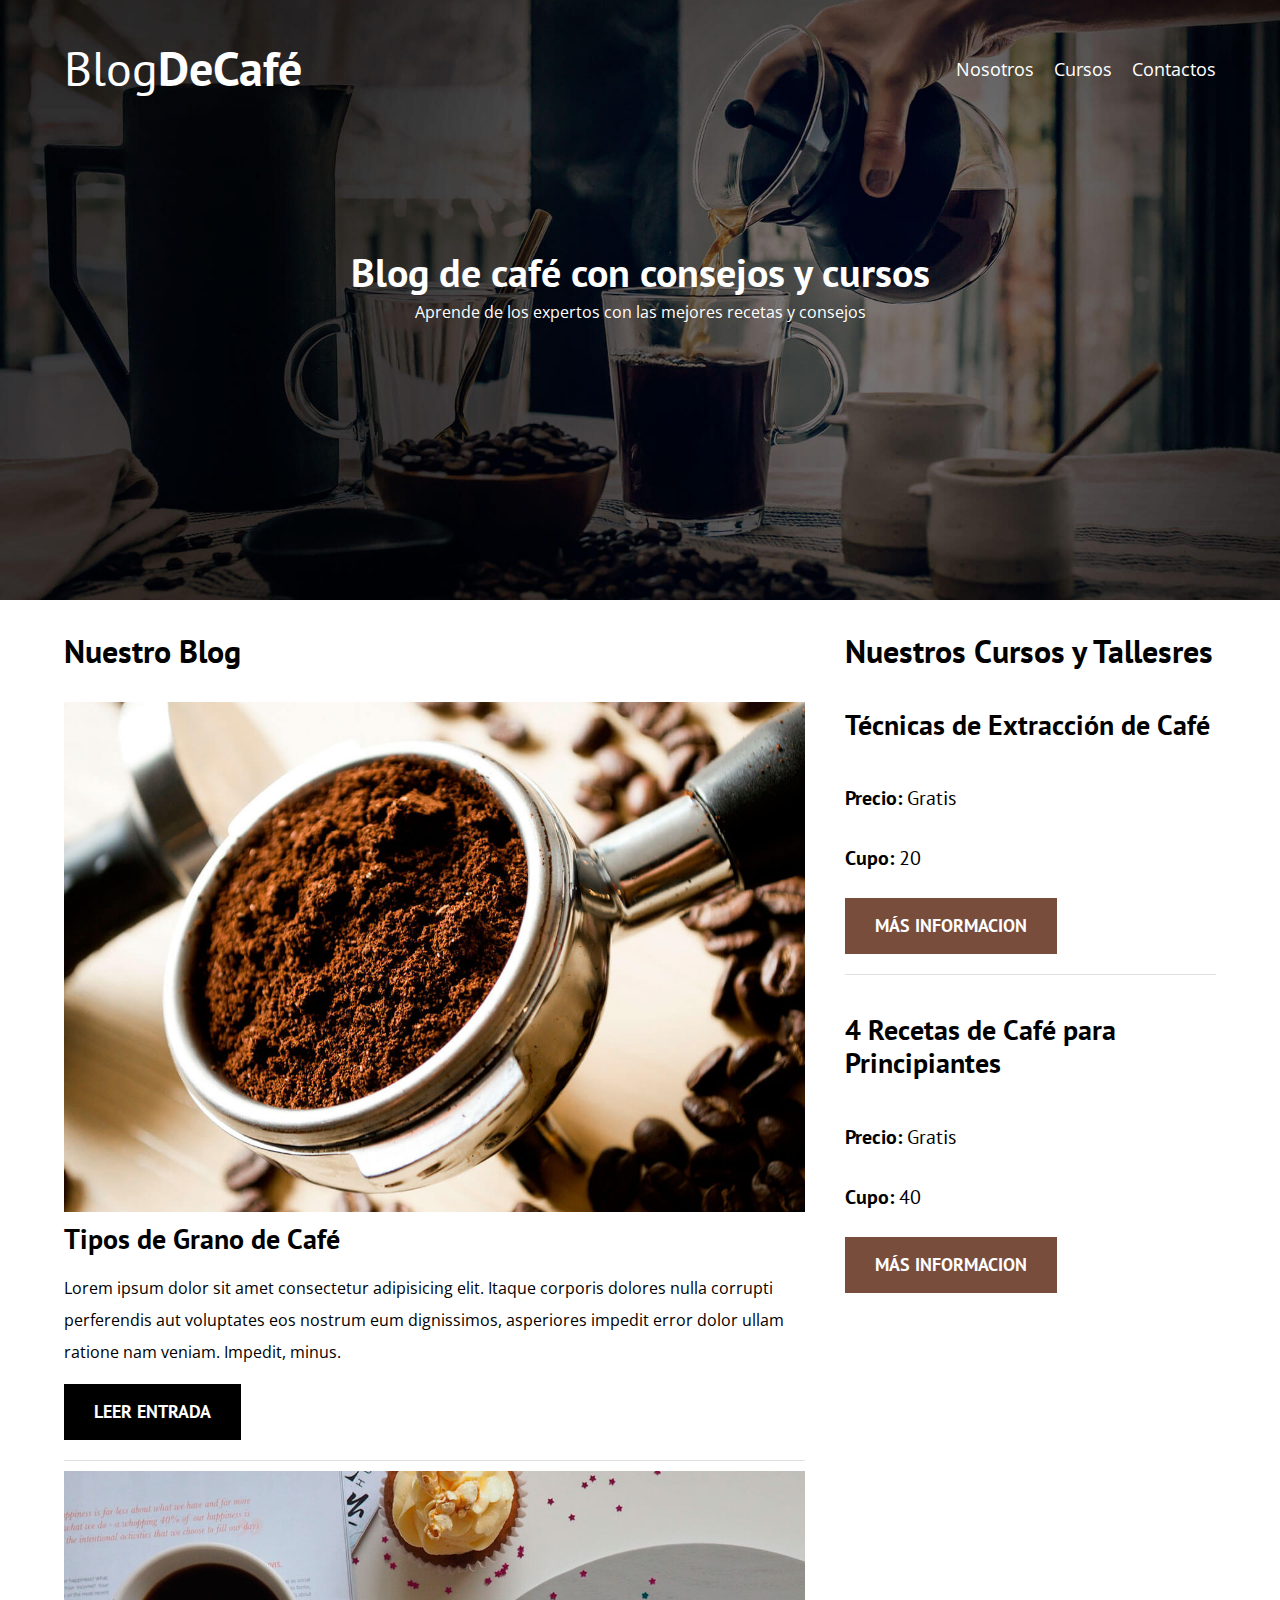
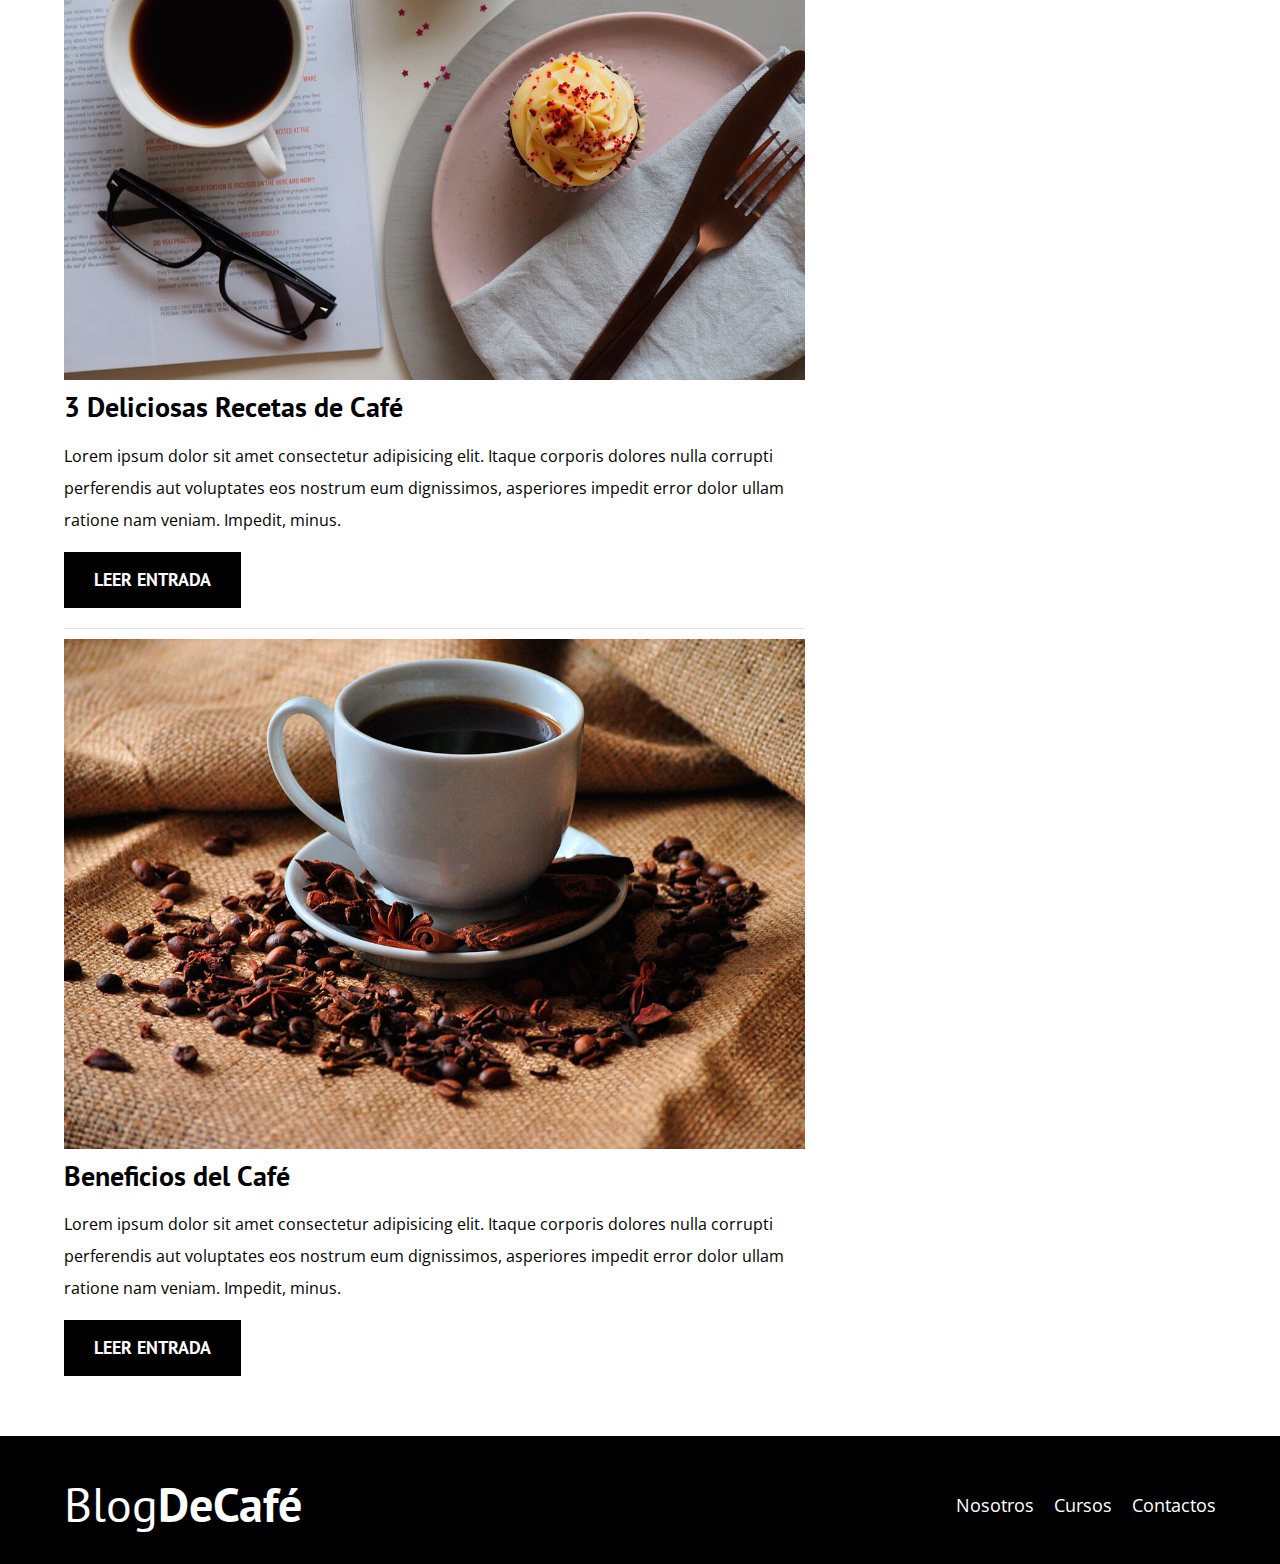
<file: index.html>
<!DOCTYPE html>
<html lang="es">
<head>
    <meta charset="UTF-8">
    <meta name="viewport" content="width=device-width, initial-scale=1.0">
    <title>BlogDeCafe</title>
    
    <!-- Prefetch-->
     <link rel="prefetch" href="nosotros.html" as="document">
     
    <!-- Preload -->
     <link rel="preload" href="css/normalize.css" as="style">
     <link rel="stylesheet" href="css/normalize.css">

     <link rel="preload" href="https://fonts.googleapis.com/css2?family=Open+Sans:ital,wght@0,300..800;1,300..800&family=PT+Sans:ital,wght@0,400;0,700;1,400;1,700&display=swap" crossorigin="crossorigin" as="font">
     <link href="https://fonts.googleapis.com/css2?family=Open+Sans:ital,wght@0,300..800;1,300..800&family=PT+Sans:ital,wght@0,400;0,700;1,400;1,700&display=swap" rel="stylesheet">

     <link rel="preload" href="css/style.css" as="style">
     <link rel="stylesheet" href="css/style.css">

     <link rel="preload" href="img/blog1.jpg" as="image">

</head>
<body>
    <header class="header">

        <div class="contenedor">
            <div class="barra">
                <a href="index.html" class="logo">
                    <h1 class="logo__nombre no-margin centrar-texto">Blog<span class="logo__bold">DeCafé</span></h1>
                </a>

                <nav class="navegacion">
                    <a href="nosotros.html" class="navegacion__enlace">Nosotros</a>
                    <a href="cursos.html" class="navegacion__enlace">Cursos</a>
                    <a href="contacto.html" class="navegacion__enlace">Contactos</a>
                </nav>
            </div>
        </div>
        <div class="header__texto">
            <h2 class="no-margin">Blog de café con consejos y cursos</h2>
            <p class="no-margin">Aprende de los expertos con las mejores recetas y consejos</p>

        </div>
    </header>

    <div class="contenedor contenido-principal">
        <main class="blog">
            <h3>Nuestro Blog</h3>

            <article class="entrada">
                <div class="entrada__imagen">
                    <img src="img/blog1.jpg" alt="imagen blog" loading="lazy">
                </div>

                <div class="entrada__contenido">
                    <h4 class="no-margin">Tipos de Grano de Café</h4>
                    <p>Lorem ipsum dolor sit amet consectetur adipisicing elit. Itaque corporis dolores nulla corrupti perferendis aut voluptates eos nostrum eum dignissimos, asperiores impedit error dolor ullam ratione nam veniam. Impedit, minus.</p>
                    <a href="entrada.html" class="boton boton--primario">Leer Entrada</a>
                </div>
            </article>

            <article class="entrada">
                <div class="entrada__imagen">
                    <img src="img/blog2.jpg" alt="imagen blog" loading="lazy">
                </div>

                <div class="entrada__contenido">
                    <h4 class="no-margin">3 Deliciosas Recetas de Café</h4>
                    <p>Lorem ipsum dolor sit amet consectetur adipisicing elit. Itaque corporis dolores nulla corrupti perferendis aut voluptates eos nostrum eum dignissimos, asperiores impedit error dolor ullam ratione nam veniam. Impedit, minus.</p>
                    <a href="entrada.html" class="boton boton--primario">Leer Entrada</a>
                </div>
            </article>

            <article class="entrada">
                <div class="entrada__imagen">
                    <img src="img/blog3.jpg" alt="imagen blog" loading="lazy">
                </div>

                <div class="entrada__contenido">
                    <h4 class="no-margin">Beneficios del Café</h4>
                    <p>Lorem ipsum dolor sit amet consectetur adipisicing elit. Itaque corporis dolores nulla corrupti perferendis aut voluptates eos nostrum eum dignissimos, asperiores impedit error dolor ullam ratione nam veniam. Impedit, minus.</p>
                    <a href="entrada.html" class="boton boton--primario">Leer Entrada</a>
                </div>
            </article>
        </main>
        <aside class="sidebar">
            <h3>Nuestros Cursos y Tallesres</h3>

            <ul class="cursos no-padding">
                <li class="widget-curso">
                    <h4 class="no--margin">Técnicas de Extracción de Café</h4>
                    <p class="widget-curso__label">Precio:
                        <span class="widget-curso__info">Gratis</span>
                    </p>
                    <p class="widget-curso__label">Cupo:
                        <span class="widget-curso__info">20</span>
                    </p>
                    <a href="entrada.html" class="boton boton--secundario">MÁS INFORMACION</a>
                </li>

                <li class="widget-curso">
                    <h4 class="no--margin">4 Recetas de Café para Principiantes</h4>
                    <p class="widget-curso__label">Precio:
                        <span class="widget-curso__info">Gratis</span>
                    </p>
                    <p class="widget-curso__label">Cupo:
                        <span class="widget-curso__info">40</span>
                    </p>
                    <a href="entrada.html" class="boton boton--secundario">MÁS INFORMACION</a>
                </li>
            </ul>
        </aside>

    </div>
    <footer class="footer">
        <div class="contenedor">
            <div class="barra">
                <a href="index.html" class="logo">
                    <h1 class="logo__nombre no-margin centrar-texto">Blog<span class="logo__bold">DeCafé</span></h1>
                </a>

                <nav class="navegacion">
                    <a href="nosotros.html" class="navegacion__enlace">Nosotros</a>
                    <a href="cursos.html" class="navegacion__enlace">Cursos</a>
                    <a href="contacto.html" class="navegacion__enlace">Contactos</a>
                </nav>
            </div>
        </div>
    </footer>
</body>
</html>
</file>
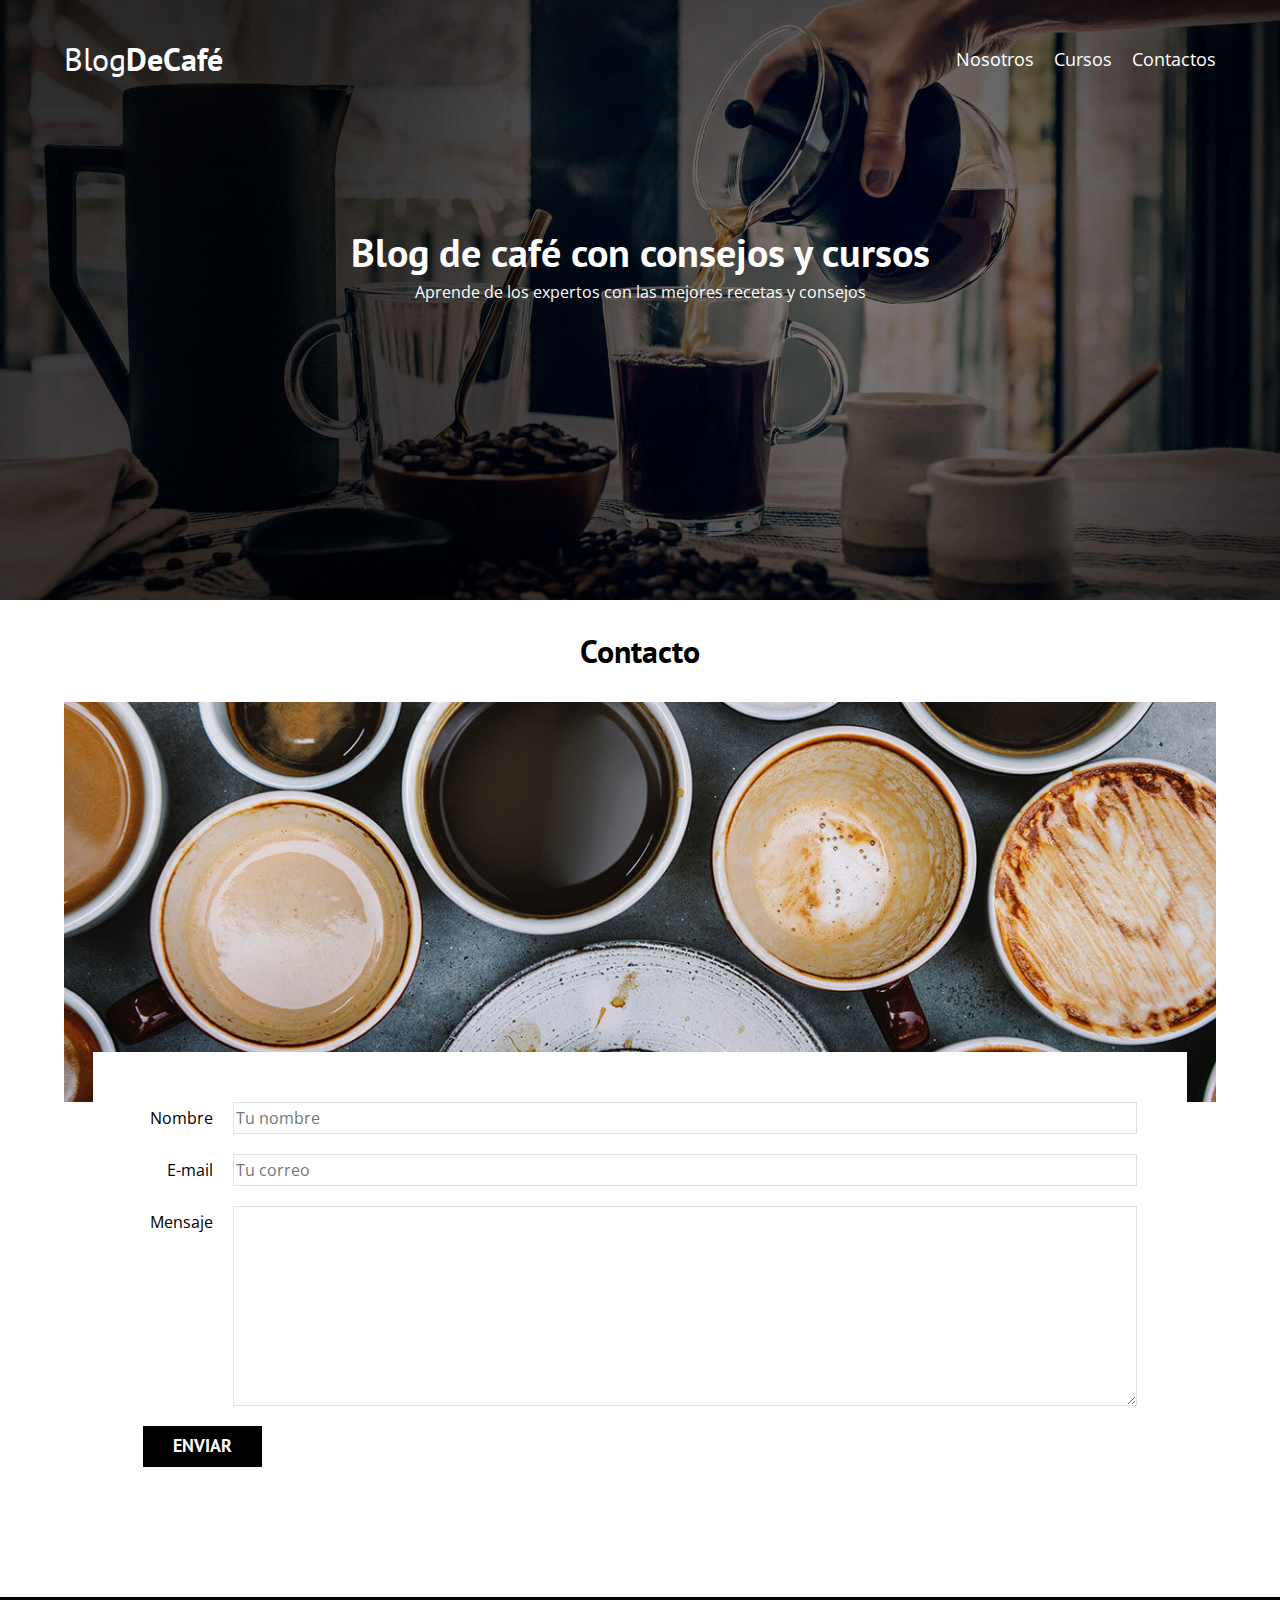
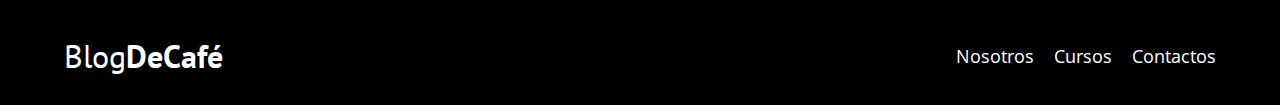
<file: contacto.html>
<!DOCTYPE html>
<html lang="es">
<head>
    <meta charset="UTF-8">
    <meta name="viewport" content="width=device-width, initial-scale=1.0">
    <title>BlogDeCafe</title>
    <link rel="stylesheet" href="css/style.css">
    <link rel="stylesheet" href="css/normalize.css">
    <link rel="preconnect" href="https://fonts.googleapis.com">
<link rel="preconnect" href="https://fonts.gstatic.com" crossorigin>
<link href="https://fonts.googleapis.com/css2?family=Open+Sans:ital,wght@0,300..800;1,300..800&family=PT+Sans:ital,wght@0,400;0,700;1,400;1,700&display=swap" rel="stylesheet">
</head>
<body>
    <header class="header">

        <div class="contenedor">
            <div class="barra">
                <a href="index.html" class="logo">
                    <h1 class="logo__nombre no-margin centrar-texto">Blog<span class="logo__bold">DeCafé</span></h1>
                </a>

                <nav class="navegacion">
                    <a href="nosotros.html" class="navegacion__enlace">Nosotros</a>
                    <a href="cursos.html" class="navegacion__enlace">Cursos</a>
                    <a href="contacto.html" class="navegacion__enlace">Contactos</a>
                </nav>
            </div>
        </div>
        <div class="header__texto">
            <h2 class="no-margin">Blog de café con consejos y cursos</h2>
            <p class="no-margin">Aprende de los expertos con las mejores recetas y consejos</p>

        </div>
    </header>

    <div class="contenedor">
        <h3 class="centrar-texto">Contacto</h3>
        <div class="contacto-bg"></div>

        <form class="formulario">
            <div class="campo">
                <label class="campo__label" for="nombre">Nombre</label>
                <input class="campo__field" type="text" placeholder="Tu nombre" id="nombre">
            </div>

            <div class="campo">
                <label class="campo__label" for="email">E-mail</label>
                <input class="campo__field" type="email" placeholder="Tu correo" id="email">
            </div>

            <div class="campo">
                <label class="campo__label" for="mensaje">Mensaje</label>
                <textarea  class="campo__field campo__field--textarea" id="mensaje"></textarea>
            </div>

            <div class="campo">
                <input type="submit" value="Enviar" class="boton boton--primario">
            </div>
        </form>
    </div>
    <footer class="footer">
        <div class="contenedor">
            <div class="barra">
                <a href="index.html" class="logo">
                    <h1 class="logo__nombre no-margin centrar-texto">Blog<span class="logo__bold">DeCafé</span></h1>
                </a>

                <nav class="navegacion">
                    <a href="nosotros.html" class="navegacion__enlace">Nosotros</a>
                    <a href="cursos.html" class="navegacion__enlace">Cursos</a>
                    <a href="contacto.html" class="navegacion__enlace">Contactos</a>
                </nav>
            </div>
        </div>
    </footer>
</body>
</html>
</file>
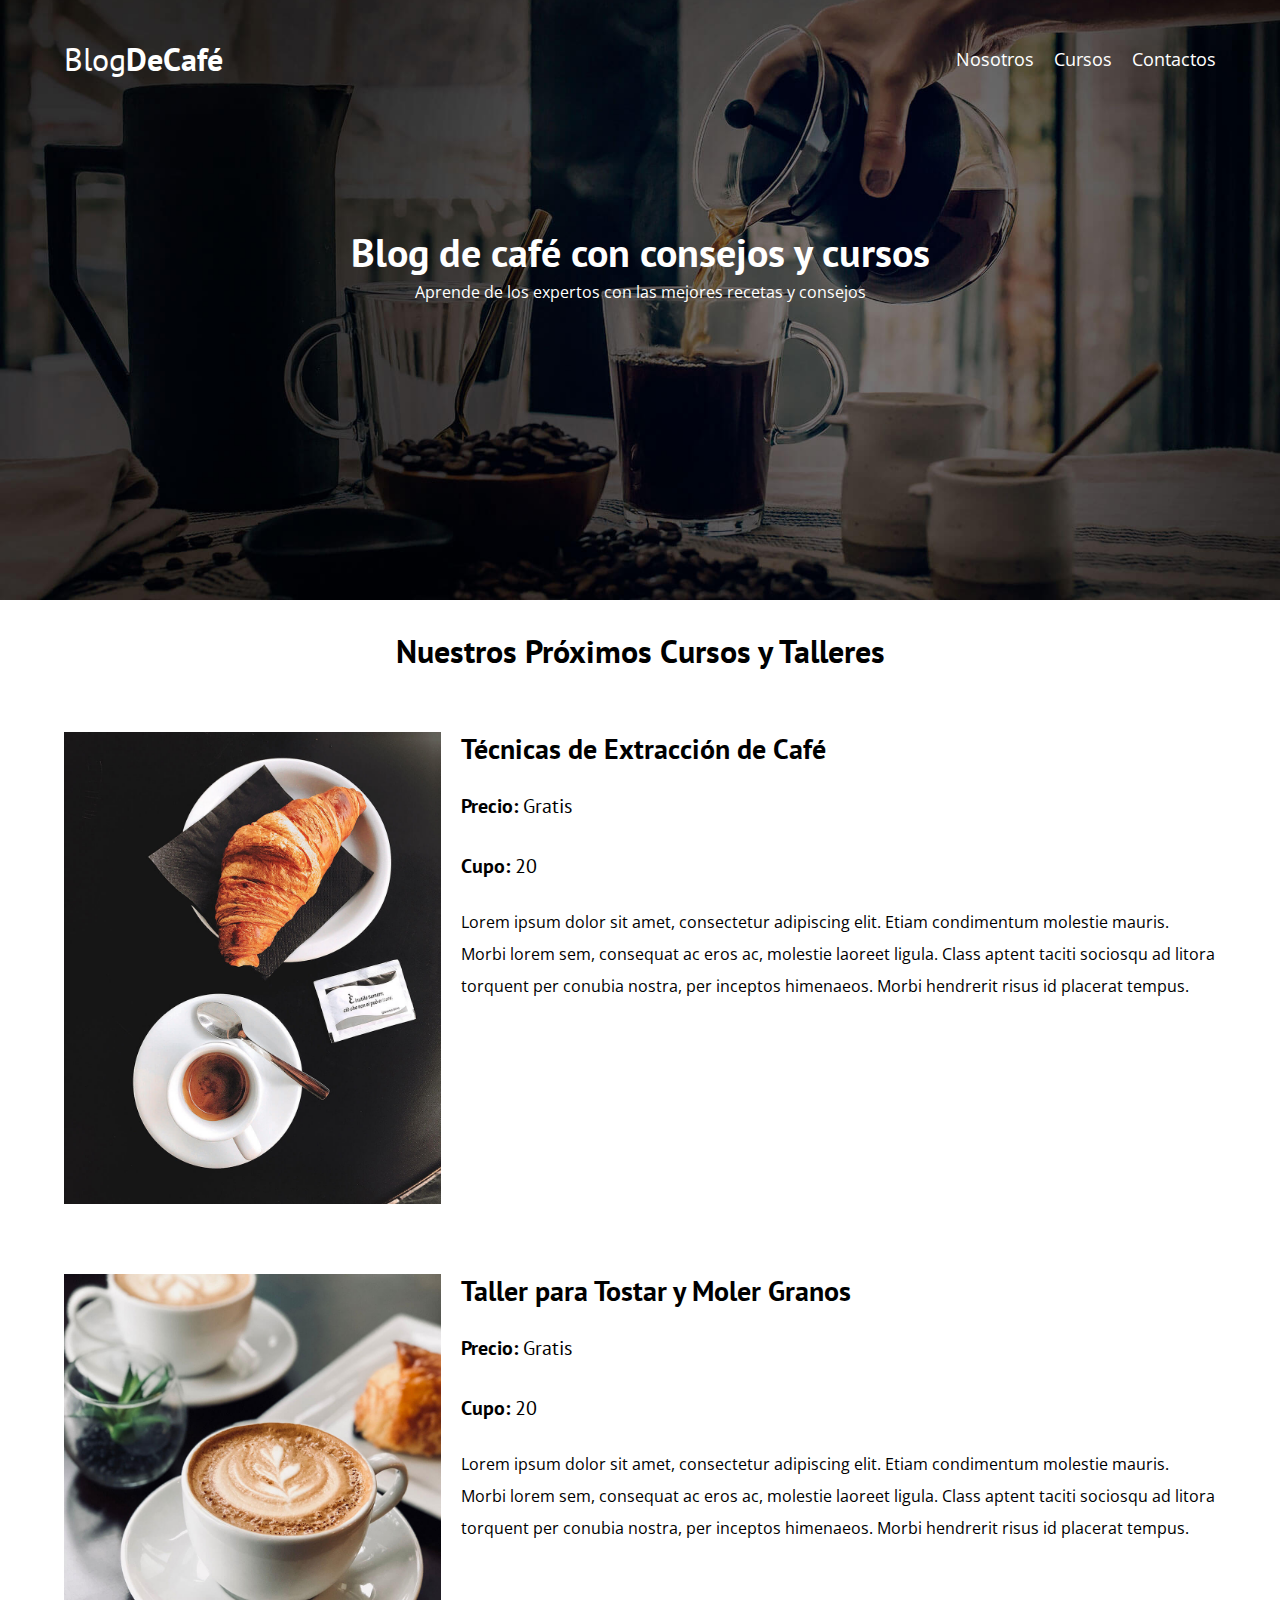
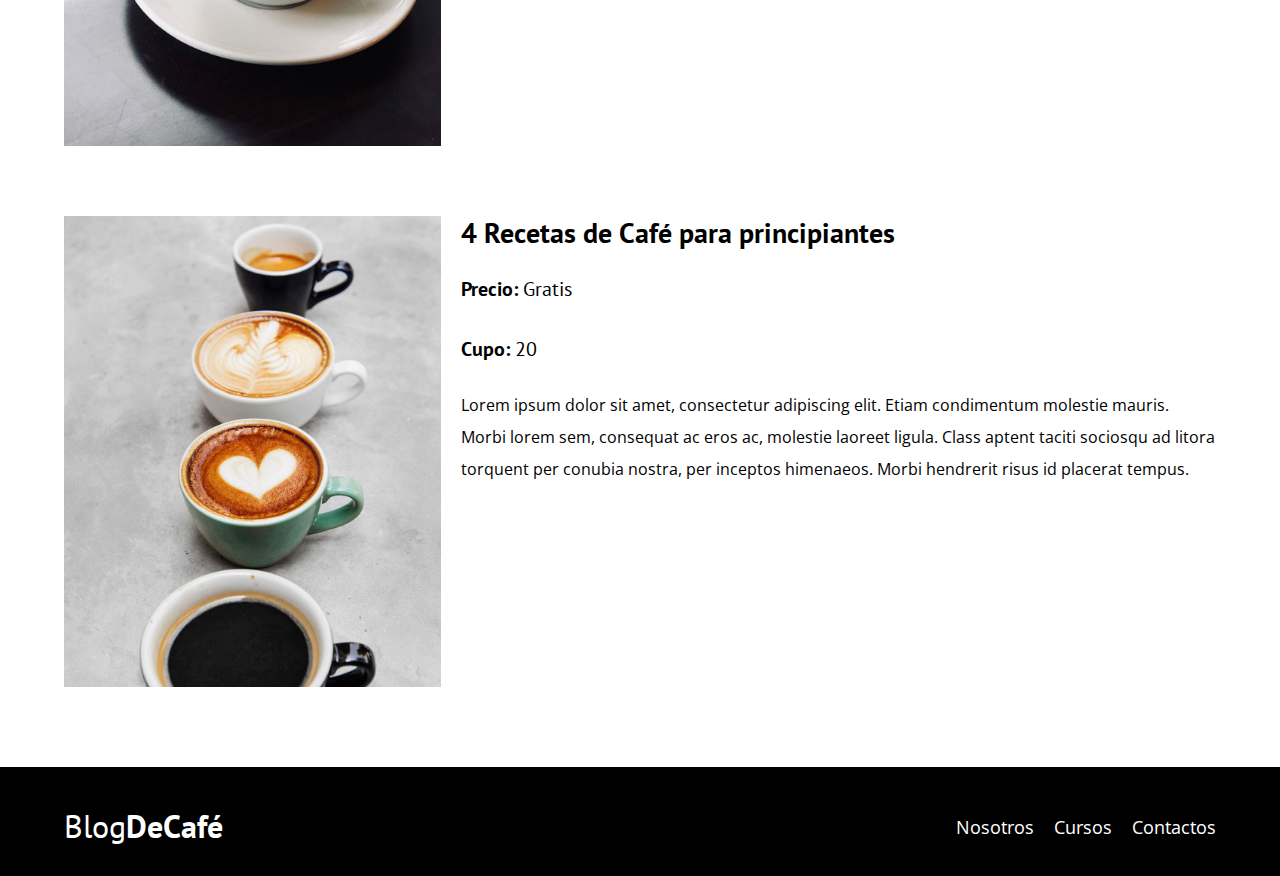
<file: cursos.html>
<!DOCTYPE html>
<html lang="es">
<head>
    <meta charset="UTF-8">
    <meta name="viewport" content="width=device-width, initial-scale=1.0">
    <title>BlogDeCafe</title>
    <link rel="stylesheet" href="css/style.css">
    <link rel="stylesheet" href="css/normalize.css">
    <link rel="preconnect" href="https://fonts.googleapis.com">
<link rel="preconnect" href="https://fonts.gstatic.com" crossorigin>
<link href="https://fonts.googleapis.com/css2?family=Open+Sans:ital,wght@0,300..800;1,300..800&family=PT+Sans:ital,wght@0,400;0,700;1,400;1,700&display=swap" rel="stylesheet">
</head>
<body>
    <header class="header">

        <div class="contenedor">
            <div class="barra">
                <a href="index.html" class="logo">
                    <h1 class="logo__nombre no-margin centrar-texto">Blog<span class="logo__bold">DeCafé</span></h1>
                </a>

                <nav class="navegacion">
                    <a href="nosotros.html" class="navegacion__enlace">Nosotros</a>
                    <a href="cursos.html" class="navegacion__enlace">Cursos</a>
                    <a href="contacto.html" class="navegacion__enlace">Contactos</a>
                </nav>
            </div>
        </div>
        <div class="header__texto">
            <h2 class="no-margin">Blog de café con consejos y cursos</h2>
            <p class="no-margin">Aprende de los expertos con las mejores recetas y consejos</p>

        </div>
    </header>

    <main class="contenedor">
        <h3 class="centrar-texto">Nuestros Próximos Cursos y Talleres</h3>

        <div class="curso">
            <div class="curso__imagen">
                <img src="img/curso1.jpg" alt="imagen del curso">
            </div>
            <div class="curso__informacion">
                <h4 class="no-margin">Técnicas de Extracción de Café</h4>
                <p class="curso__label">Precio:
                    <span class="curso__info">Gratis</span>
                </p>
                <p class="curso__label">Cupo:
                    <span class="curso__info">20</span>
                </p>
                <p class="curso__descripcion">
                    Lorem ipsum dolor sit amet, consectetur adipiscing elit. Etiam condimentum molestie mauris. Morbi lorem sem, consequat ac eros ac, molestie laoreet ligula. Class aptent taciti sociosqu ad litora torquent per conubia nostra, per inceptos himenaeos. Morbi hendrerit risus id placerat tempus.
                </p>
            </div>
            
        </div>

        <div class="curso">
            <div class="curso__imagen">
                <img src="img/curso2.jpg" alt="imagen del curso">
            </div>
            <div class="curso__informacion">
                <h4 class="no-margin">Taller para Tostar y Moler Granos </h4>
                <p class="curso__label">Precio:
                    <span class="curso__info">Gratis</span>
                </p>
                <p class="curso__label">Cupo:
                    <span class="curso__info">20</span>
                </p>
                <p class="curso__descripcion">
                    Lorem ipsum dolor sit amet, consectetur adipiscing elit. Etiam condimentum molestie mauris. Morbi lorem sem, consequat ac eros ac, molestie laoreet ligula. Class aptent taciti sociosqu ad litora torquent per conubia nostra, per inceptos himenaeos. Morbi hendrerit risus id placerat tempus.
                </p>
            </div>
            
        </div>

        <div class="curso">
            <div class="curso__imagen">
                <img src="img/curso3.jpg" alt="imagen del curso">
            </div>
            <div class="curso__informacion">
                <h4 class="no-margin">4 Recetas de Café para principiantes</h4>
                <p class="curso__label">Precio:
                    <span class="curso__info">Gratis</span>
                </p>
                <p class="curso__label">Cupo:
                    <span class="curso__info">20</span>
                </p>
                <p class="curso__descripcion">
                    Lorem ipsum dolor sit amet, consectetur adipiscing elit. Etiam condimentum molestie mauris. Morbi lorem sem, consequat ac eros ac, molestie laoreet ligula. Class aptent taciti sociosqu ad litora torquent per conubia nostra, per inceptos himenaeos. Morbi hendrerit risus id placerat tempus.
                </p>
            </div>
            
        </div>

    </main>
    <footer class="footer">
        <div class="contenedor">
            <div class="barra">
                <a href="index.html" class="logo">
                    <h1 class="logo__nombre no-margin centrar-texto">Blog<span class="logo__bold">DeCafé</span></h1>
                </a>

                <nav class="navegacion">
                    <a href="nosotros.html" class="navegacion__enlace">Nosotros</a>
                    <a href="cursos.html" class="navegacion__enlace">Cursos</a>
                    <a href="contacto.html" class="navegacion__enlace">Contactos</a>
                </nav>
            </div>
        </div>
    </footer>
</body>
</html>
</file>
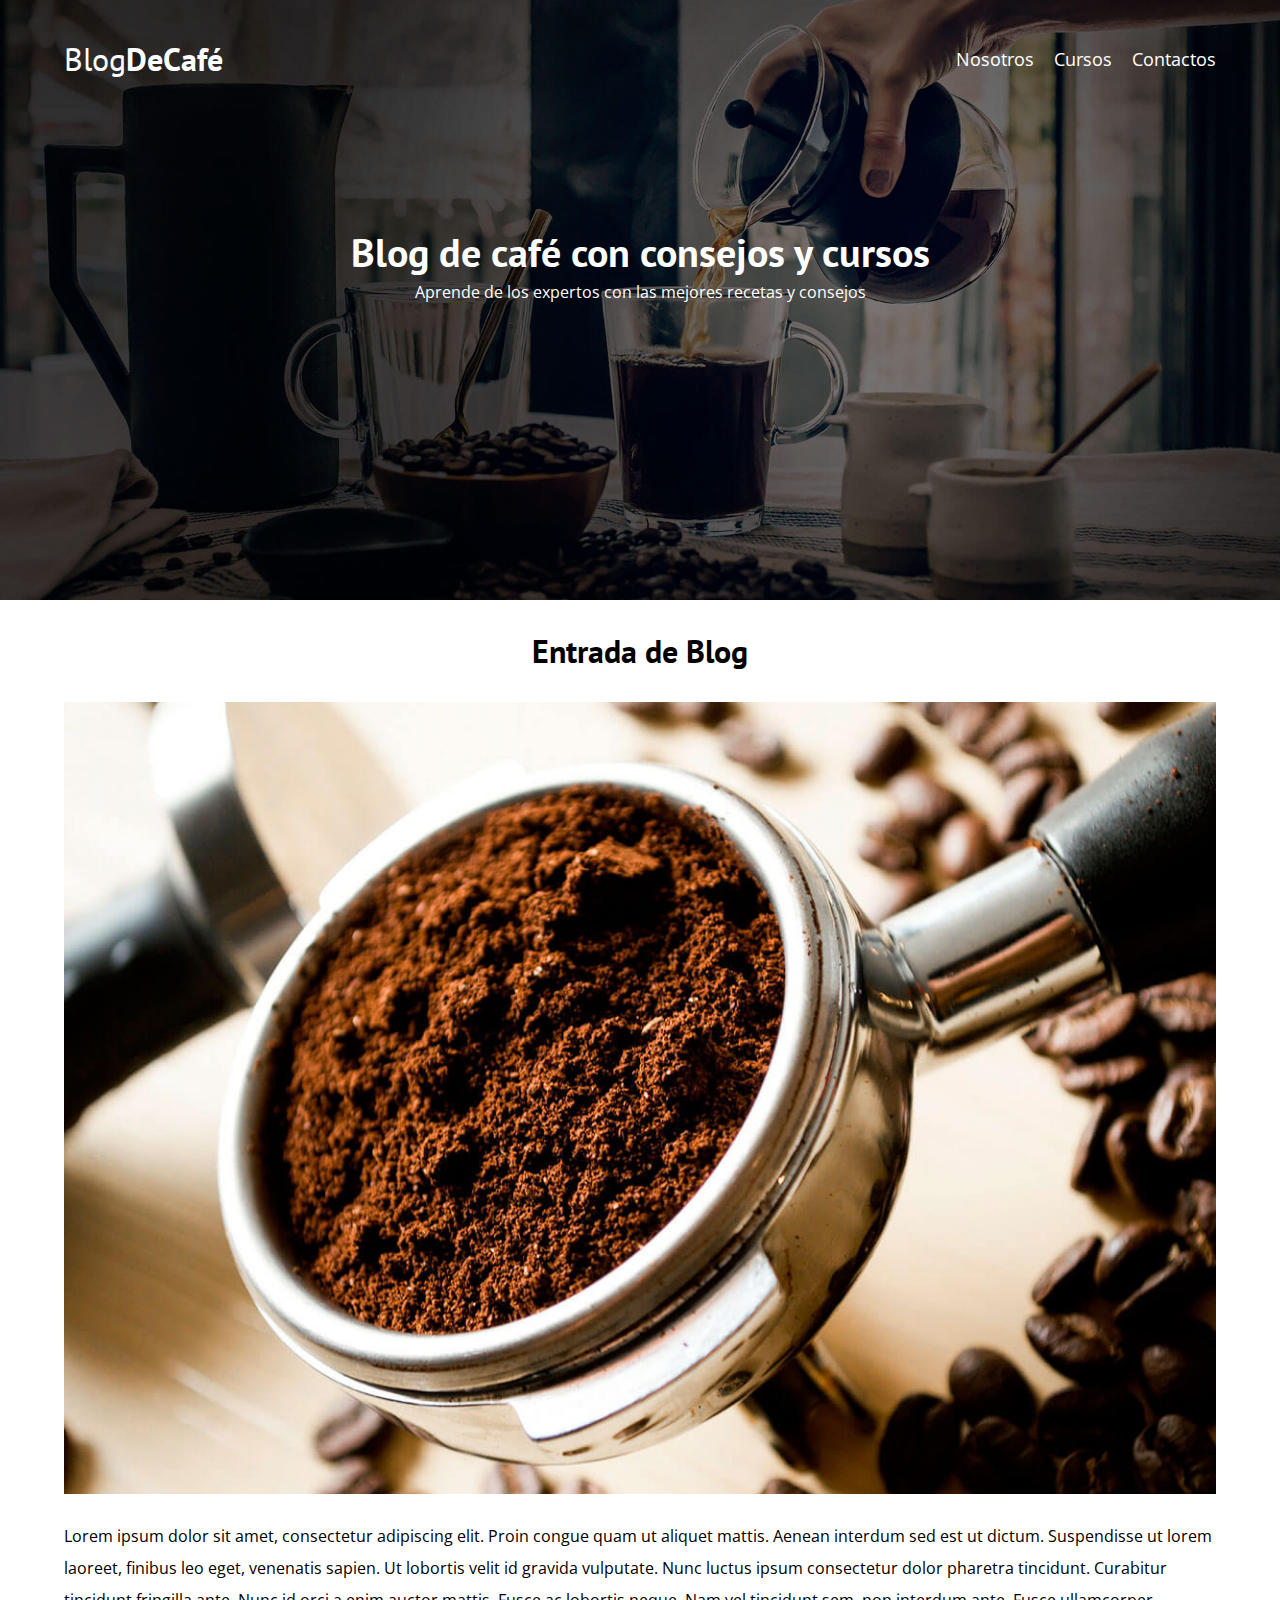
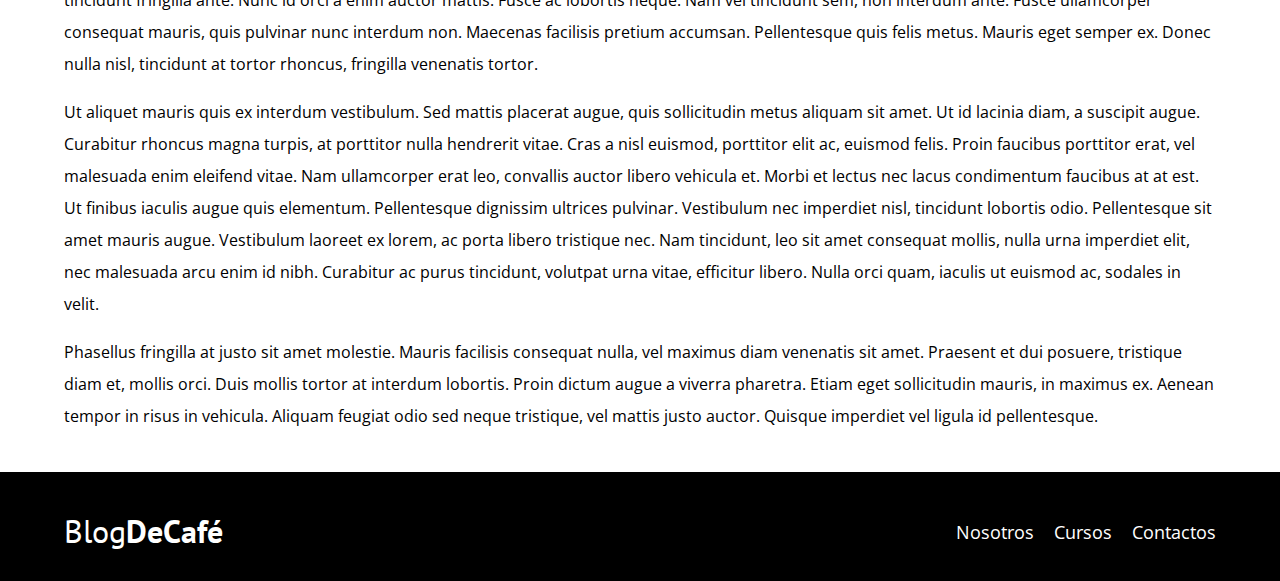
<file: entrada.html>
<!DOCTYPE html>
<html lang="es">
<head>
    <meta charset="UTF-8">
    <meta name="viewport" content="width=device-width, initial-scale=1.0">
    <title>BlogDeCafe</title>
    <link rel="stylesheet" href="css/style.css">
    <link rel="stylesheet" href="css/normalize.css">
    <link rel="preconnect" href="https://fonts.googleapis.com">
<link rel="preconnect" href="https://fonts.gstatic.com" crossorigin>
<link href="https://fonts.googleapis.com/css2?family=Open+Sans:ital,wght@0,300..800;1,300..800&family=PT+Sans:ital,wght@0,400;0,700;1,400;1,700&display=swap" rel="stylesheet">
</head>
<body>
    <header class="header">

        <div class="contenedor">
            <div class="barra">
                <a href="index.html" class="logo">
                    <h1 class="logo__nombre no-margin centrar-texto">Blog<span class="logo__bold">DeCafé</span></h1>
                </a>

                <nav class="navegacion">
                    <a href="nosotros.html" class="navegacion__enlace">Nosotros</a>
                    <a href="cursos.html" class="navegacion__enlace">Cursos</a>
                    <a href="contacto.html" class="navegacion__enlace">Contactos</a>
                </nav>
            </div>
        </div>
        <div class="header__texto">
            <h2 class="no-margin">Blog de café con consejos y cursos</h2>
            <p class="no-margin">Aprende de los expertos con las mejores recetas y consejos</p>

        </div>
    </header>

    <div class="contenedor">
        <h3 class="centrar-texto">Entrada de Blog</h3>
        
        <img src="img/blog1.jpg" alt="imagen entrada">

        <div class="sobre-nosotros__texto">
            <p>Lorem ipsum dolor sit amet, consectetur adipiscing elit. Proin congue quam ut aliquet mattis. Aenean interdum sed est ut dictum. Suspendisse ut lorem laoreet, finibus leo eget, venenatis sapien. Ut lobortis velit id gravida vulputate. Nunc luctus ipsum consectetur dolor pharetra tincidunt. Curabitur tincidunt fringilla ante. Nunc id orci a enim auctor mattis. Fusce ac lobortis neque. Nam vel tincidunt sem, non interdum ante. Fusce ullamcorper consequat mauris, quis pulvinar nunc interdum non. Maecenas facilisis pretium accumsan. Pellentesque quis felis metus. Mauris eget semper ex. Donec nulla nisl, tincidunt at tortor rhoncus, fringilla venenatis tortor.</p>

            <p>Ut aliquet mauris quis ex interdum vestibulum. Sed mattis placerat augue, quis sollicitudin metus aliquam sit amet. Ut id lacinia diam, a suscipit augue. Curabitur rhoncus magna turpis, at porttitor nulla hendrerit vitae. Cras a nisl euismod, porttitor elit ac, euismod felis. Proin faucibus porttitor erat, vel malesuada enim eleifend vitae. Nam ullamcorper erat leo, convallis auctor libero vehicula et. Morbi et lectus nec lacus condimentum faucibus at at est. Ut finibus iaculis augue quis elementum. Pellentesque dignissim ultrices pulvinar. Vestibulum nec imperdiet nisl, tincidunt lobortis odio. Pellentesque sit amet mauris augue. Vestibulum laoreet ex lorem, ac porta libero tristique nec. Nam tincidunt, leo sit amet consequat mollis, nulla urna imperdiet elit, nec malesuada arcu enim id nibh. Curabitur ac purus tincidunt, volutpat urna vitae, efficitur libero. Nulla orci quam, iaculis ut euismod ac, sodales in velit.</p>

            <p>Phasellus fringilla at justo sit amet molestie. Mauris facilisis consequat nulla, vel maximus diam venenatis sit amet. Praesent et dui posuere, tristique diam et, mollis orci. Duis mollis tortor at interdum lobortis. Proin dictum augue a viverra pharetra. Etiam eget sollicitudin mauris, in maximus ex. Aenean tempor in risus in vehicula. Aliquam feugiat odio sed neque tristique, vel mattis justo auctor. Quisque imperdiet vel ligula id pellentesque.</p> 
        </div>
    </div>
    <footer class="footer">
        <div class="contenedor">
            <div class="barra">
                <a href="index.html" class="logo">
                    <h1 class="logo__nombre no-margin centrar-texto">Blog<span class="logo__bold">DeCafé</span></h1>
                </a>

                <nav class="navegacion">
                    <a href="nosotros.html" class="navegacion__enlace">Nosotros</a>
                    <a href="cursos.html" class="navegacion__enlace">Cursos</a>
                    <a href="contacto.html" class="navegacion__enlace">Contactos</a>
                </nav>
            </div>
        </div>
    </footer>
</body>
</html>
</file>
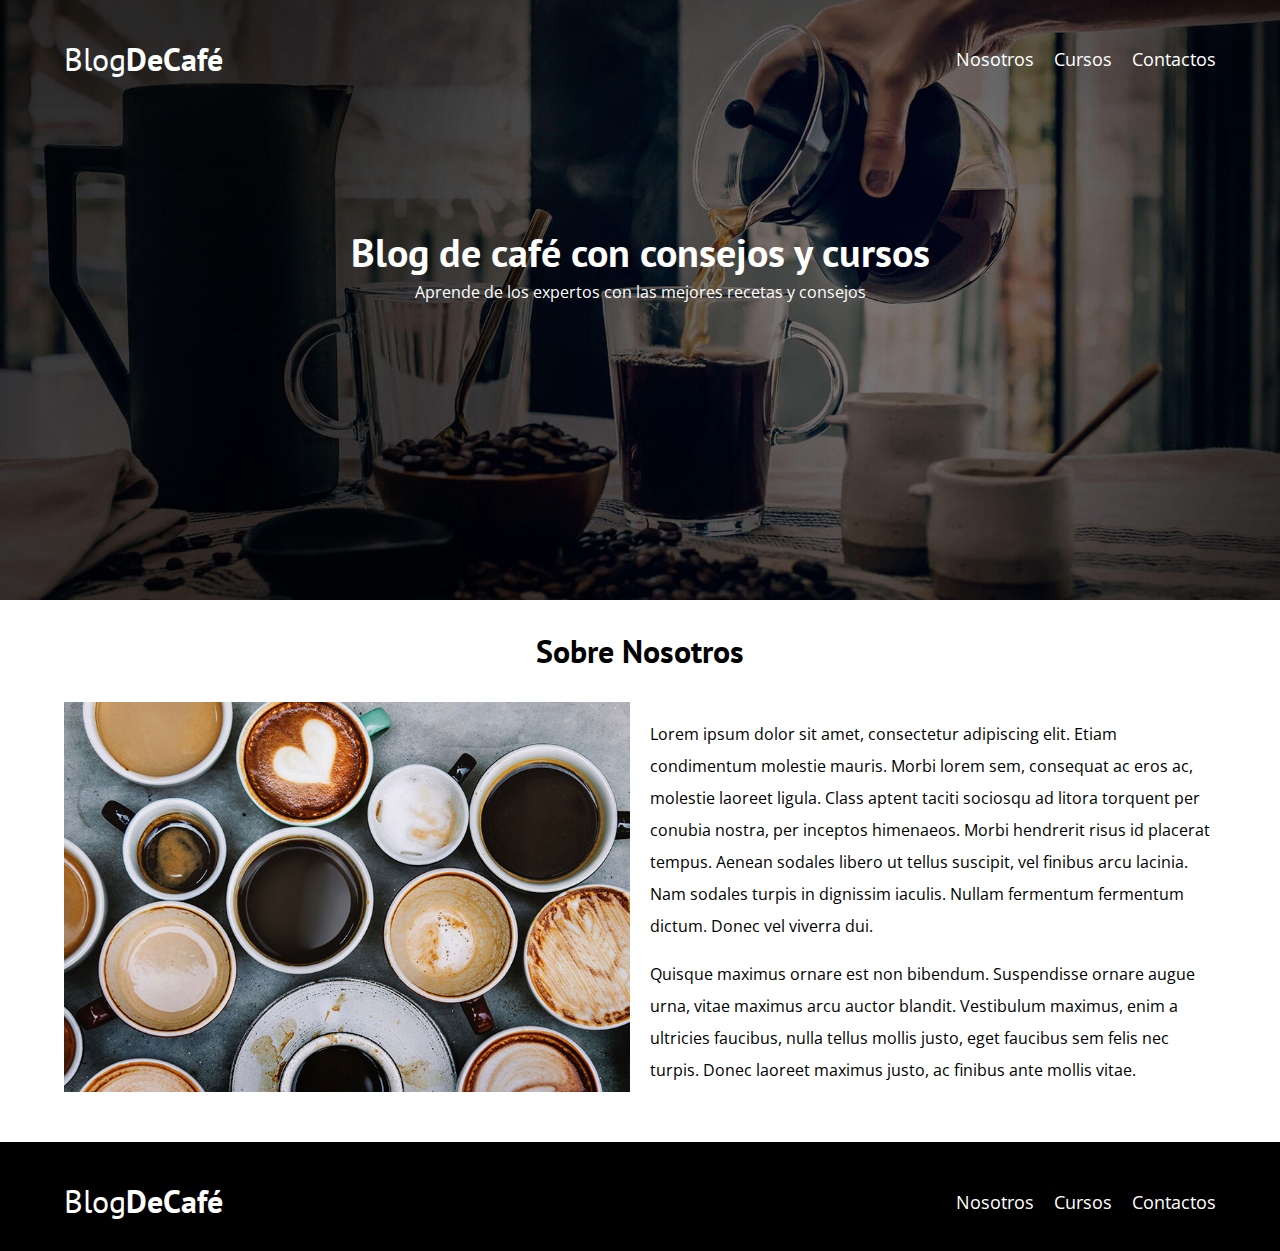
<file: nosotros.html>
<!DOCTYPE html>
<html lang="es">
<head>
    <meta charset="UTF-8">
    <meta name="viewport" content="width=device-width, initial-scale=1.0">
    <title>BlogDeCafe</title>
    <link rel="stylesheet" href="css/style.css">
    <link rel="stylesheet" href="css/normalize.css">
    <link rel="preconnect" href="https://fonts.googleapis.com">
<link rel="preconnect" href="https://fonts.gstatic.com" crossorigin>
<link href="https://fonts.googleapis.com/css2?family=Open+Sans:ital,wght@0,300..800;1,300..800&family=PT+Sans:ital,wght@0,400;0,700;1,400;1,700&display=swap" rel="stylesheet">
</head>
<body>
    <header class="header">

        <div class="contenedor">
            <div class="barra">
                <a href="index.html" class="logo">
                    <h1 class="logo__nombre no-margin centrar-texto">Blog<span class="logo__bold">DeCafé</span></h1>
                </a>

                <nav class="navegacion">
                    <a href="nosotros.html" class="navegacion__enlace">Nosotros</a>
                    <a href="cursos.html" class="navegacion__enlace">Cursos</a>
                    <a href="contacto.html" class="navegacion__enlace">Contactos</a>
                </nav>
            </div>
        </div>
        <div class="header__texto">
            <h2 class="no-margin">Blog de café con consejos y cursos</h2>
            <p class="no-margin">Aprende de los expertos con las mejores recetas y consejos</p>

        </div>
    </header>

    <div class="contenedor">
        <h3 class="centrar-texto">Sobre Nosotros</h3>

        <div class="sobre-nosotros">
            <div class="sobre-nosotros__imagen">
                <img src="img/nosotros.jpg" alt="imagen nosotros">
            </div>

            <div class="sobre-nosotros__texto">
                <p>
                    Lorem ipsum dolor sit amet, consectetur adipiscing elit. Etiam condimentum molestie mauris. Morbi lorem sem, consequat ac eros ac, molestie laoreet ligula. Class aptent taciti sociosqu ad litora torquent per conubia nostra, per inceptos himenaeos. Morbi hendrerit risus id placerat tempus. Aenean sodales libero ut tellus suscipit, vel finibus arcu lacinia. Nam sodales turpis in dignissim iaculis. Nullam fermentum fermentum dictum. Donec vel viverra dui.</p>
                 <p>   
                    Quisque maximus ornare est non bibendum. Suspendisse ornare augue urna, vitae maximus arcu auctor blandit. Vestibulum maximus, enim a ultricies faucibus, nulla tellus mollis justo, eget faucibus sem felis nec turpis. Donec laoreet maximus justo, ac finibus ante mollis vitae.</p>
            </div>
        </div>
    </div>
    <footer class="footer">
        <div class="contenedor">
            <div class="barra">
                <a href="index.html" class="logo">
                    <h1 class="logo__nombre no-margin centrar-texto">Blog<span class="logo__bold">DeCafé</span></h1>
                </a>

                <nav class="navegacion">
                    <a href="nosotros.html" class="navegacion__enlace">Nosotros</a>
                    <a href="cursos.html" class="navegacion__enlace">Cursos</a>
                    <a href="contacto.html" class="navegacion__enlace">Contactos</a>
                </nav>
            </div>
        </div>
    </footer>
</body>
</html>
</file>
<file: css/style.css>
:root {
    --fuenteHeading: 'PT Sans', sans-serif;
    --fuenteParrafos: 'Open Sans', sans-serif;

    --primario: #784D3C;
    --gris: #e1e1e1;
    --blanco: #ffffff;
    --negro: #000000;
}

html {
    box-sizing: border-box;
    font-size: 62.5%; /* 1rem = 10px */
}

*, *:before, *:after {
    box-sizing: inherit;
}

body {
    font-family: var(--fuenteParrafos);
    font-size: 1.6rem;
    line-height: 2;
}

/** GLOBALES **/
.contenedor {
    max-width: 120rem;
    width: 90%;
    margin: 0 auto;   
}

a {
    text-decoration: none;
}

h1,h2,h3,h4 {
    font-family: var(--fuenteHeading);
    line-height: 1.2;
}

h1 {
    font-size: 4.8rem;
}
h2 {
    font-size: 4rem;
}
h3 {
    font-size: 3.2rem;
}
h4 {
    font-size: 2.8rem;
}
img {
    max-width: 100%;
}
/** UTILIDADES  **/
.no-margin {
    margin: 0;
}
.no-padding {
    padding: 0;
}
.centrar-texto {
    text-align: center;
}

/** HEADER  **/
.header {
    background-image: url(../img/banner.jpg);
    height: 60rem;
    background-size: cover;
    background-repeat: no-repeat;
    background-position: center center;
}
.header__texto{
    text-align: center;
    color: var(--blanco);
    margin-top: 5rem;
}
@media (min-width:768px) {
    .header__texto {
        margin-top: 15rem;
    }
    
}
.barra{
    padding-top: 4rem;
}

@media (min-width: 768px) {
    .barra {
        display: flex;
        justify-content: space-between;
        align-items: center;
    }
    
}
.logo {
    color: var(--blanco);
}
.logo__nombre {
    font-weight: 400;
}
.logo__bold {
    font-weight: 700;
}

@media (min-width: 768px) {
    .navegacion {
        display: flex;
        gap: 2rem;
    }   
    
}
.navegacion__enlace {
    display: block;
    text-align: center;
    font-size: 1.8rem;
    color: var(--blanco);
}

@media (min-width: 768px) {
    .contenido-principal {
        display: grid;
        grid-template-columns: 2fr 1fr;
        column-gap: 4rem;
    }
    
}

.entrada {
    border-bottom: 1px solid var(--gris);
    margin-bottom: 1rem;
}

.entrada:last-of-type {
    border-bottom: none;
    margin-bottom: 0;
}

.boton {
    display: block;
    font-family: var(--fuenteHeading);
    color: var(--blanco);
    text-align: center;
    padding: 1rem 3rem;
    font-size: 1.8rem;
    text-transform: uppercase;
    font-weight: 700;
    margin-bottom: 2rem;
    border: none;
}
@media (min-width:768px) {
    .boton {
        display: inline-block;
    }
}
.boton:hover {
    cursor: pointer;
}
.boton--primario {
    background-color: var(--negro);
}
.boton--secundario {
    background-color: var(--primario);
}
.cursos {
    list-style: none;
}
.widget-curso {
    border-bottom: 1px solid var(--gris);
    margin-bottom: 2rem;
}
.widget-curso:last-of-type {
    border-bottom: none;
    margin-bottom: 0;
}
.widget-curso__label,
.curso__label {
    font-family: var(--fuenteHeading);
    font-weight: bold;
}
.widget-curso__info,
.curso__info {
    font-weight: normal;
}
.widget-curso__label,
.widget-curso__info,
.curso__label,
.curso__info {
    font-size: 2rem;
}

.footer {
    background-color: var(--negro);
    padding-bottom: 3rem;
    margin-top: 4rem;
}

/** Sobre Nosotros**/
@media (min-width:768px) {
    .sobre-nosotros{
        display: grid;
        grid-template-columns: repeat(2, 1fr);
        column-gap: 2rem;
    }
    
}

/** Cursos **/
.curso {
    padding: 3rem 0;
    border-bottom: var(--gris);
}
@media (min-width:768px) {
    .curso {
        display: grid;
        grid-template-columns: 1fr 2fr;
        column-gap: 2rem;
    }
}

.widget-curso:last-of-type {
    border: none;
}

/** Contacto **/

.contacto-bg {
    background-image: url(../img/contacto.jpg);
    height: 40rem;
    background-size: cover;
    background-repeat: no-repeat;
}

.formulario {
    background-color: var(--blanco);
    margin: -5rem auto 0 auto;
    width: 95%;
    padding: 5rem;
}
.campo {
    display: flex;
    margin-bottom: 2rem;
}
.campo__label {
    flex: 0 0 9rem;
    text-align: right;
    padding-right: 2rem;
}
.campo__field {
    flex: 1;
    border: 1px solid var(--gris);
}
.campo__field--textarea {
    height: 20rem;
}
</file>
